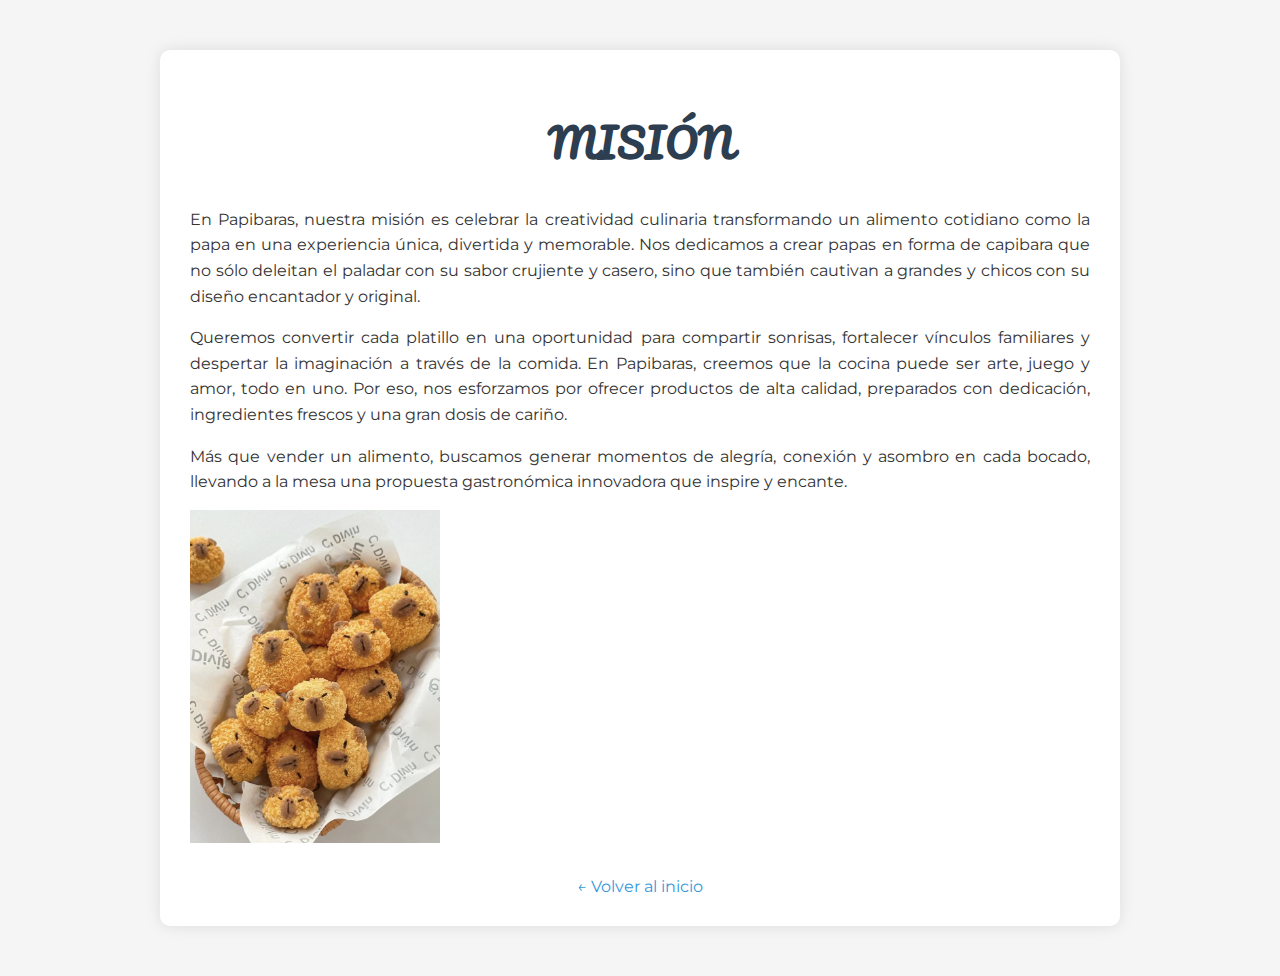
<file: mision.html>
<!DOCTYPE html>
<html lang="es">
<head>
    <meta charset="UTF-8" />
    <meta name="viewport" content="width=device-width, initial-scale=1.0"/>
    <title>Misión - PAPIBARAS</title>
    <style>
        @import url('https://fonts.googleapis.com/css2?family=Montserrat:wght@400;700&family=Pacifico&display=swap');

        body {
            font-family: 'Montserrat', sans-serif;
            background-color: #f5f5f5;
            margin: 0;
            padding: 0;
            color: #333;
        }

        .container {
            max-width: 900px;
            margin: 50px auto;
            background: white;
            padding: 30px;
            border-radius: 10px;
            box-shadow: 0 0 15px rgba(0,0,0,0.1);
        }

        h1 {
            font-family: 'Pacifico', cursive;
            color: #2c3e50;
            text-align: center;
            font-size: 2.5em;
            margin-bottom: 30px;
        }

        p {
            text-align: justify;
            line-height: 1.6;
            margin-bottom: 15px;
        }

        .back-link {
            display: block;
            text-align: center;
            margin-top: 30px;
            text-decoration: none;
            color: #3498db;
        }

        .back-link:hover {
            text-decoration: underline;
        }
    </style>
</head>
<body>
    <div class="container">
        <h1>MISIÓN</h1>
        <p>En Papibaras, nuestra misión es celebrar la creatividad culinaria transformando un alimento cotidiano como la papa en una experiencia única, divertida y memorable. Nos dedicamos a crear papas en forma de capibara que no sólo deleitan el paladar con su sabor crujiente y casero, sino que también cautivan a grandes y chicos con su diseño encantador y original.</p>
        <p>Queremos convertir cada platillo en una oportunidad para compartir sonrisas, fortalecer vínculos familiares y despertar la imaginación a través de la comida. En Papibaras, creemos que la cocina puede ser arte, juego y amor, todo en uno. Por eso, nos esforzamos por ofrecer productos de alta calidad, preparados con dedicación, ingredientes frescos y una gran dosis de cariño.</p>
        <p>Más que vender un alimento, buscamos generar momentos de alegría, conexión y asombro en cada bocado, llevando a la mesa una propuesta gastronómica innovadora que inspire y encante.</p>

	<img src="mision.jpg" alt="Mision de Papibaras" style="max-width:250px;" class="centered-img">


        <a href="index.html" class="back-link">← Volver al inicio</a>
    </div>
</body>
</html>
</file>
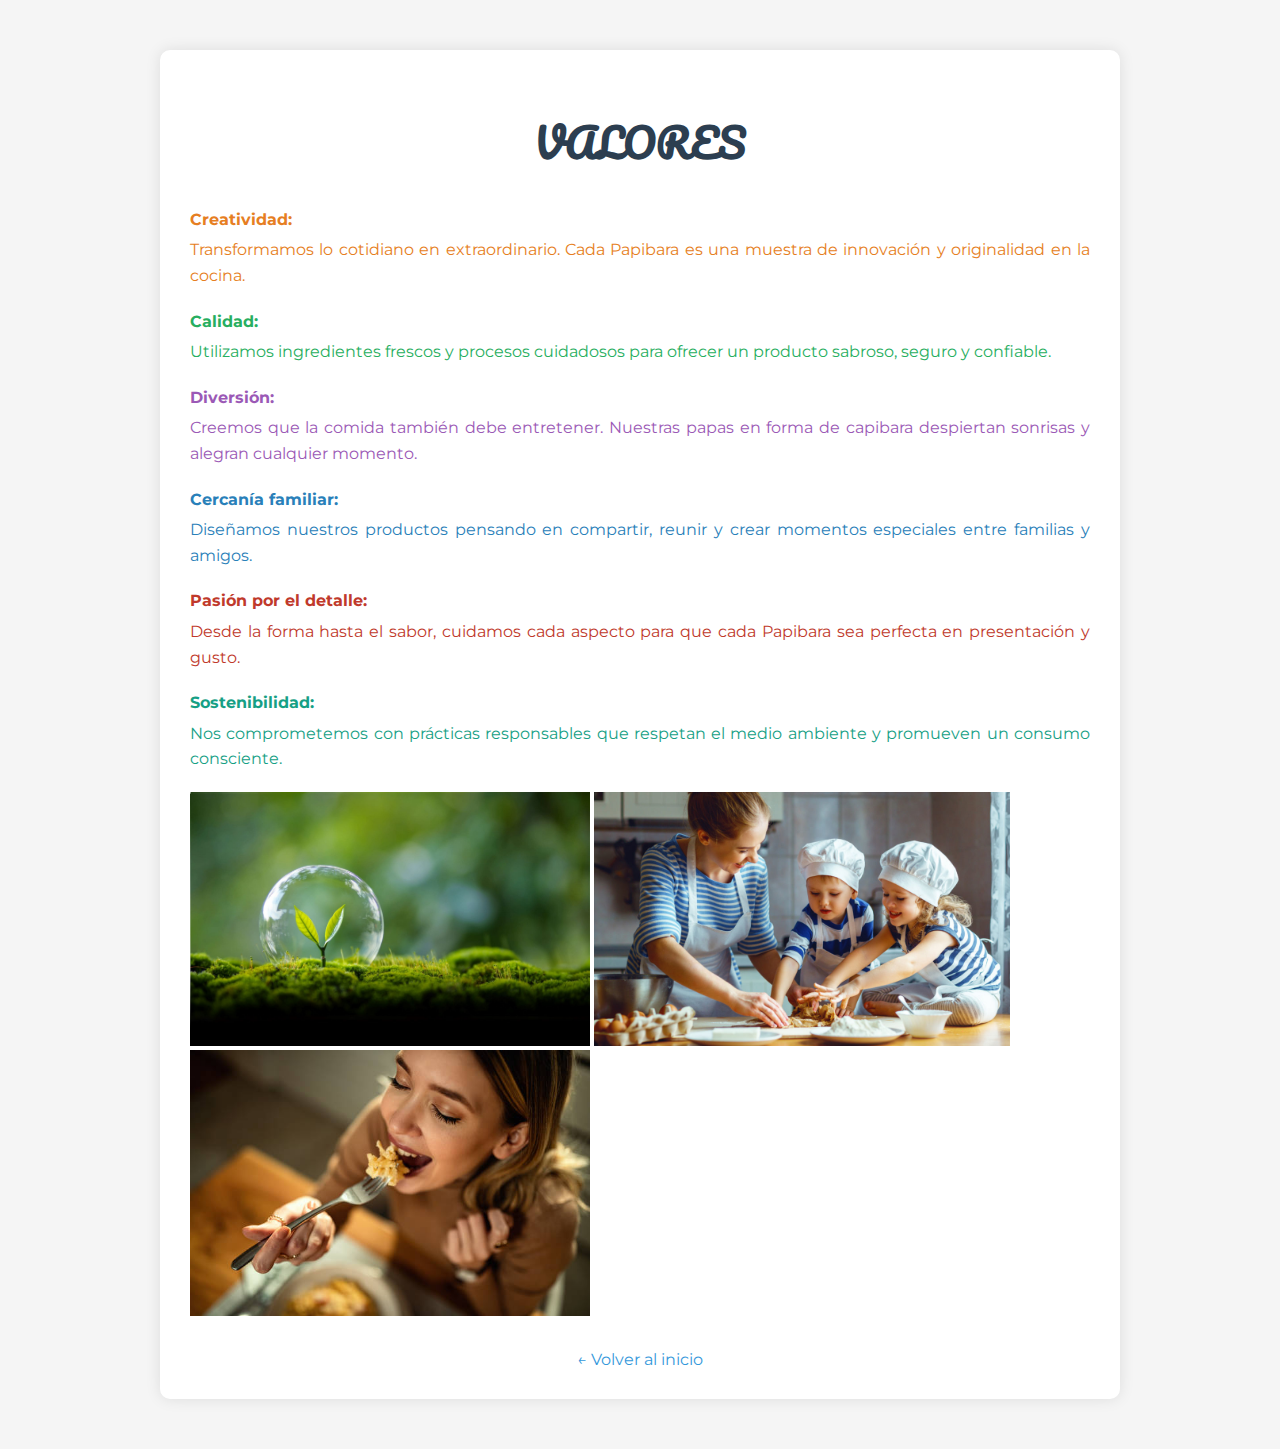
<file: valores.html>
<!DOCTYPE html>
<html lang="es">
<head>
    <meta charset="UTF-8" />
    <meta name="viewport" content="width=device-width, initial-scale=1.0"/>
    <title>Valores - PAPIBARAS</title>
    <style>
        @import url('https://fonts.googleapis.com/css2?family=Montserrat:wght@400;700&family=Pacifico&display=swap');

        body {
            font-family: 'Montserrat', sans-serif;
            background-color: #f5f5f5;
            margin: 0;
            padding: 0;
            color: #333;
        }

        .container {
            max-width: 900px;
            margin: 50px auto;
            background: white;
            padding: 30px;
            border-radius: 10px;
            box-shadow: 0 0 15px rgba(0,0,0,0.1);
        }

        h1 {
            font-family: 'Pacifico', cursive;
            color: #2c3e50;
            text-align: center;
            font-size: 2.5em;
            margin-bottom: 30px;
        }

        p {
            text-align: justify;
            margin-bottom: 20px;
            line-height: 1.6;
        }

        .creatividad { color: #e67e22; }
        .calidad { color: #27ae60; }
        .diversion { color: #9b59b6; }
        .familia { color: #2980b9; }
        .detalle { color: #c0392b; }
        .sostenibilidad { color: #16a085; }

        strong {
            display: block;
            margin-bottom: 5px;
        }

        .back-link {
            display: block;
            text-align: center;
            margin-top: 30px;
            text-decoration: none;
            color: #3498db;
        }

        .back-link:hover {
            text-decoration: underline;
        }
    </style>
</head>
<body>
    <div class="container">
        <h1>VALORES</h1>
        <p class="creatividad">
            <strong>Creatividad:</strong>
            Transformamos lo cotidiano en extraordinario. Cada Papibara es una muestra de innovación y originalidad en la cocina.
        </p>
        <p class="calidad">
            <strong>Calidad:</strong>
            Utilizamos ingredientes frescos y procesos cuidadosos para ofrecer un producto sabroso, seguro y confiable.
        </p>
        <p class="diversion">
            <strong>Diversión:</strong>
            Creemos que la comida también debe entretener. Nuestras papas en forma de capibara despiertan sonrisas y alegran cualquier momento.
        </p>
        <p class="familia">
            <strong>Cercanía familiar:</strong>
            Diseñamos nuestros productos pensando en compartir, reunir y crear momentos especiales entre familias y amigos.
        </p>
        <p class="detalle">
            <strong>Pasión por el detalle:</strong>
            Desde la forma hasta el sabor, cuidamos cada aspecto para que cada Papibara sea perfecta en presentación y gusto.
        </p>
        <p class="sostenibilidad">
            <strong>Sostenibilidad:</strong>
            Nos comprometemos con prácticas responsables que respetan el medio ambiente y promueven un consumo consciente.
        </p>

	<img src="Ambiente.jpg" alt="Vision de Papibaras" style="max-width:400px;" class="centered-img">
	<img src="familia.jpg" alt="Vision de Papibaras" style="max-width:416px;" class="centered-img">
<img src="disfrutar.jpg" alt="Vision de Papibaras" style="max-width:400px;" class="centered-img">


        <a href="index.html" class="back-link">← Volver al inicio</a>
    </div>
</body>
</html>
</file>
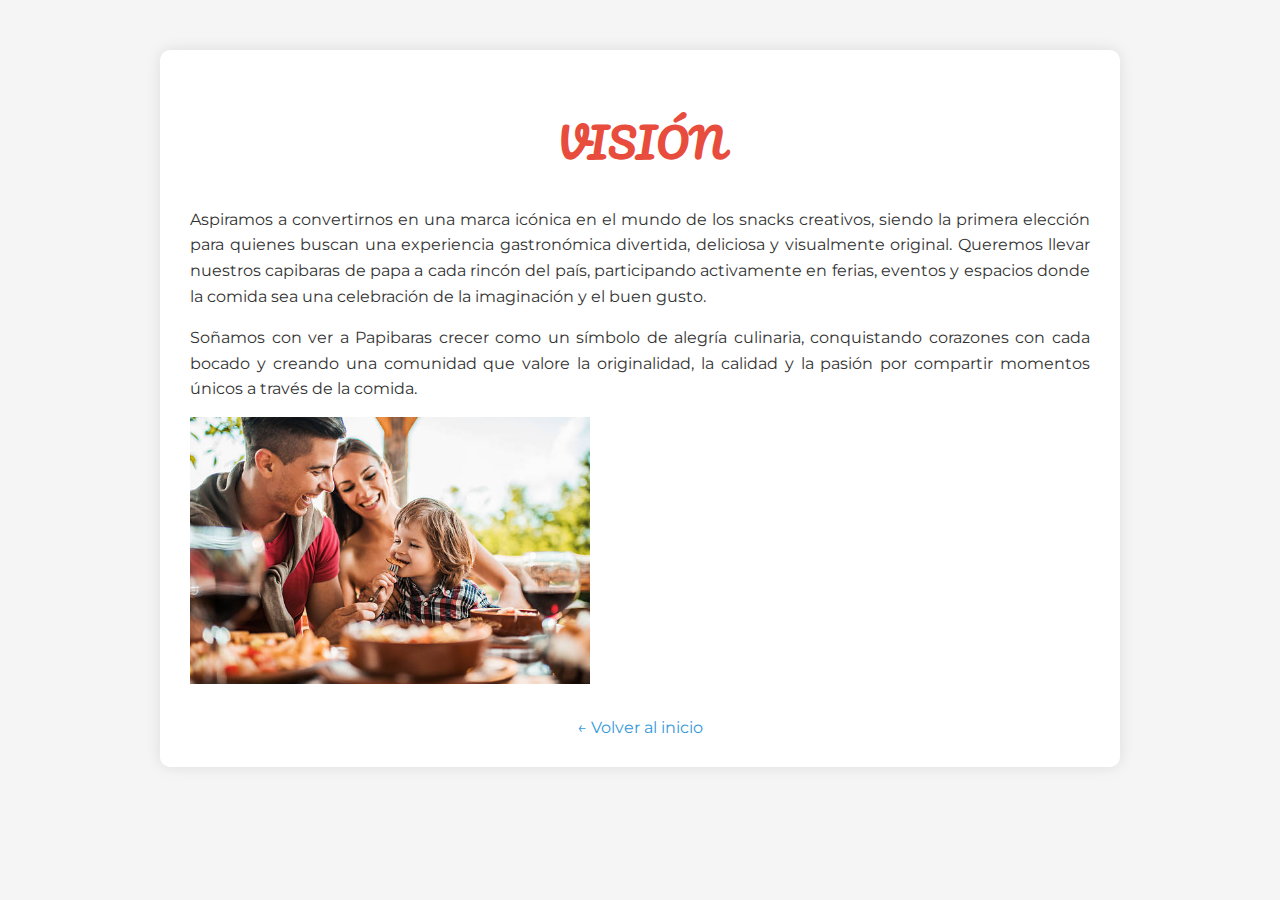
<file: vision.html>
<!DOCTYPE html>
<html lang="es">
<head>
    <meta charset="UTF-8" />
    <meta name="viewport" content="width=device-width, initial-scale=1.0"/>
    <title>Visión - PAPIBARAS</title>
    <style>
        @import url('https://fonts.googleapis.com/css2?family=Montserrat:wght@400;700&family=Pacifico&display=swap');

        body {
            font-family: 'Montserrat', sans-serif;
            background-color: #f5f5f5;
            margin: 0;
            padding: 0;
            color: #333;
        }

        .container {
            max-width: 900px;
            margin: 50px auto;
            background: white;
            padding: 30px;
            border-radius: 10px;
            box-shadow: 0 0 15px rgba(0,0,0,0.1);
        }

        h1 {
            font-family: 'Pacifico', cursive;
            color: #e74c3c;
            text-align: center;
            font-size: 2.5em;
            margin-bottom: 30px;
        }

        p {
            text-align: justify;
            line-height: 1.6;
            margin-bottom: 15px;
        }

        .back-link {
            display: block;
            text-align: center;
            margin-top: 30px;
            text-decoration: none;
            color: #3498db;
        }

        .back-link:hover {
            text-decoration: underline;
        }
    </style>
</head>
<body>
    <div class="container">
        <h1>VISIÓN</h1>
        <p>Aspiramos a convertirnos en una marca icónica en el mundo de los snacks creativos, siendo la primera elección para quienes buscan una experiencia gastronómica divertida, deliciosa y visualmente original. Queremos llevar nuestros capibaras de papa a cada rincón del país, participando activamente en ferias, eventos y espacios donde la comida sea una celebración de la imaginación y el buen gusto.</p>
        <p>Soñamos con ver a Papibaras crecer como un símbolo de alegría culinaria, conquistando corazones con cada bocado y creando una comunidad que valore la originalidad, la calidad y la pasión por compartir momentos únicos a través de la comida.</p>

	<img src="vision.jpg" alt="Vision de Papibaras" style="max-width:400px;" class="centered-img">

        <a href="index.html" class="back-link">← Volver al inicio</a>
    </div>
</body>
</html>
</file>
